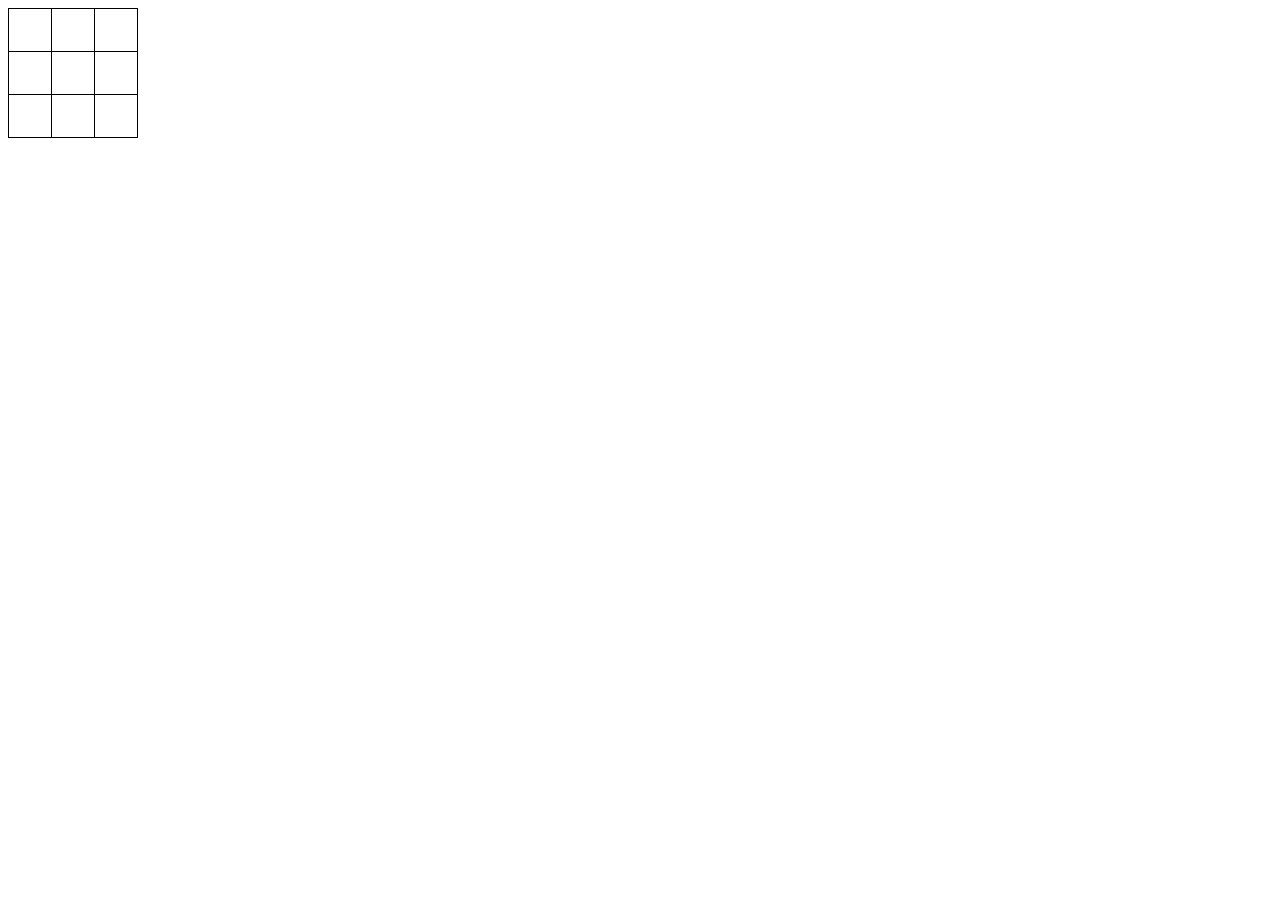
<file: zeroCho/틱택토/index.html>
<!DOCTYPE html>
<html>

<head>
    <meta charset="utf-8" />
    <title>틱택토</title>
    <link rel="stylesheet" href="style.css">
    <style>
        
    </style>
</head>

<body>
    <!-- <table>
    <tr>
      <td></td>
      <td></td>
      <td></td>
    </tr>
    <tr>
      <td></td>
      <td></td>
      <td></td>
    </tr>
    <tr>
      <td></td>
      <td></td>
      <td></td>
    </tr>
  </table> -->
    <script>
        const body = document.querySelector('body');
        const $table = document.createElement('table'); //테이블
        const $result = document.createElement('div'); //결과창
        const $restart = document.createElement('button');
        
        let turn = 'O';
        let clickable = true;
        let isEnd = false;

        let rows = []; //답 배열
        /*
            [$td, $td, $td],
            [$td, $td, $td],
            [$td, $td, $td],
            이 구조를 만들것임

            00 01 02
            10 11 12
            20 21 22
        */

        const setTable = () => {
            $table.innerText = '';
            rows = [];
            for (let i = 0; i < 3; i++) {
                const $tr = document.createElement('tr'); //tr생성
                const cells = [];
                for (let j = 0; j < 3; j++) {
                    //tr(행)에 3칸씩 생성
                    const $td = document.createElement('td');
                    cells.push($td);
                    //$td.addEventListener('click', check); //각 칸 마다 클릭시 이벤트 추가해줌
                    $tr.appendChild($td);
                }
                rows.push(cells);
                $table.addEventListener('click', tdClick);
                //이벤트 버블링 현상때문에 table에 이벤트 리스너를 걸어도 이벤트가 발생한 td에 적용됨
                //자식 -> 부모로 이벤트 전달
                $table.appendChild($tr);
            }
            body.appendChild($table);
        }

        const setButton = () => {
            if(isEnd){
                $restart.classList.remove('invisible');
                $restart.innerText = '다시하기';
                $restart.addEventListener('click', init);
            }
            
        }
        //칸 클릭시 이벤트 함수

        //승부판단
        const checkWinner = (target) => {
            console.log(target.innerText);
            const rowIndex = target.parentNode.rowIndex;
            const cellIndex = target.cellIndex;

            let winner = false;

            //target의 위치를 기준으로 가로, 세로, 대각선 검사
            if (
                rows[rowIndex][0].innerText === turn && rows[rowIndex][1].innerText === turn && rows[rowIndex][2].innerText === turn ||
                rows[0][cellIndex].innerText === turn && rows[1][cellIndex].innerText === turn && rows[2][cellIndex].innerText === turn ||
                rows[0][0].innerText === turn && rows[1][1].innerText === turn && rows[2][2].innerText === turn ||
                rows[0][2].innerText === turn && rows[1][1].innerText === turn && rows[2][0].innerText === turn) {
                
                isEnd = true;
                setButton();

                return true;
            }

            return false;
        }

        //무승부 판단
        const checkDraw = (target) => {
            let count = 0;
            let draw = true;

            //빈 칸이 있으면 무승부 판정 못함
            // rows.forEach((row, rIndex) => {
            //     row.forEach((cell, cIndex) => {
            //         if (!cell.textContent) { //빈 칸이 있으면
            //             draw = false; //draw를 false로
            //             return;
            //         }

            //     })
            // });

            draw = rows.flat().every(cell => cell.innerText); //하나라도 값이 없으면 false
            if (draw) {
                isEnd = true;
                setButton();
            }

            return draw;
        }

        const tdClick = (event) => {
            if(!clickable) {
                return;
            }
            if (event.target.innerText) {
                //이미 클릭한 태그면 return
                alert('빈 곳을 클릭해주세요');
                return;
            }

            event.target.innerText = turn; //클릭한 태그의 내용을 turn으로 바꿔줌
            
            //승부 판단
            if (checkWinner(event.target)){
                $result.innerText = `${turn}님이 승리!`;
                $table.removeEventListener('click', tdClick);
                return;
            };

            //무승부 판단
            if(checkDraw(event.target)){
                $result.innerText = `무승부`;
                return;
            }

            turn = turn === 'O' ? 'X' : 'O' //O였으면 X로, X였으면 O로 바꿔줌
            clickable = false; //턴 바뀌면 클릭 못하게

            setTimeout(() => {
                computerTurn();
                clickable = true;
            },500)
        }

        const computerTurn = () => {
            const emptyCells = rows.flat().filter((cell) => !cell.innerText);
            const randomCell = emptyCells[Math.floor(Math.random() * emptyCells.length)];

            randomCell.innerText = 'X';

            if (checkWinner(randomCell)){
                $result.innerText = `COM님이 승리!`;
                
                return;
            };

            if (checkDraw(randomCell)) {
                $result.innerText = `무승부`;
                return;
            }

            turn = turn === 'X' ? 'O' : 'X'
        }

        const reset = () => {
            body.removeChild(body.childNodes[3]);
            $restart.classList.add('invisible');
            $result.innerText = '';
        }

        const init = () => {
            reset();
            setTable();
            body.appendChild($result);
            body.appendChild($restart);
        }

        init();
        
    </script>
</body>

</html>
</file>
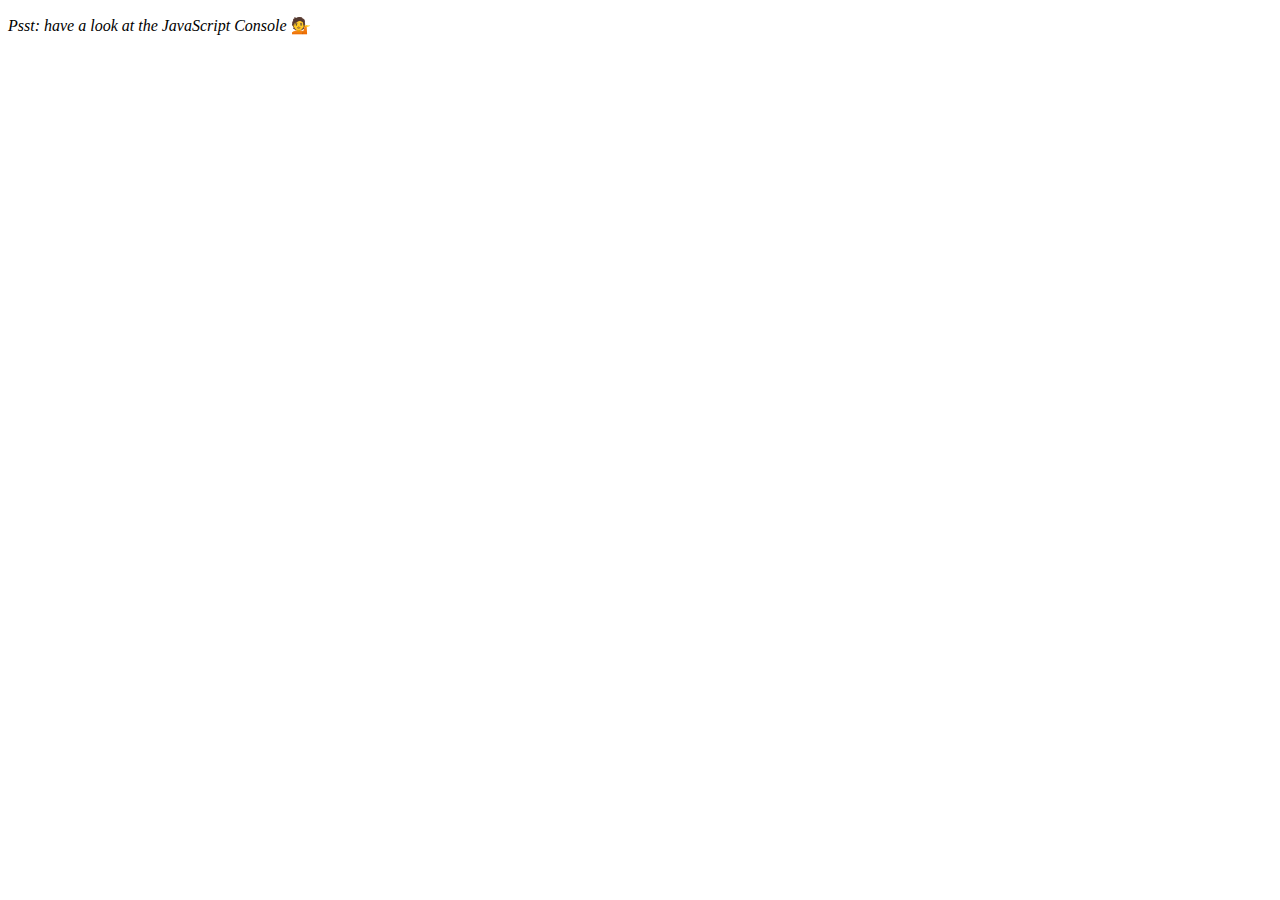
<file: array_cardio1/index-FINISHED.html>
<!DOCTYPE html>
<html lang="en">
<head>
  <meta charset="UTF-8">
  <title>Array Cardio 💪</title>
</head>
<body>
  <p><em>Psst: have a look at the JavaScript Console</em> 💁</p>
  <script>
    // Get your shorts on - this is an array workout!
    // ## Array Cardio Day 1

    // Some data we can work with

    const inventors = [
      { first: 'Albert', last: 'Einstein', year: 1879, passed: 1955 },
      { first: 'Isaac', last: 'Newton', year: 1643, passed: 1727 },
      { first: 'Galileo', last: 'Galilei', year: 1564, passed: 1642 },
      { first: 'Marie', last: 'Curie', year: 1867, passed: 1934 },
      { first: 'Johannes', last: 'Kepler', year: 1571, passed: 1630 },
      { first: 'Nicolaus', last: 'Copernicus', year: 1473, passed: 1543 },
      { first: 'Max', last: 'Planck', year: 1858, passed: 1947 },
      { first: 'Katherine', last: 'Blodgett', year: 1898, passed: 1979 },
      { first: 'Ada', last: 'Lovelace', year: 1815, passed: 1852 },
      { first: 'Sarah E.', last: 'Goode', year: 1855, passed: 1905 },
      { first: 'Lise', last: 'Meitner', year: 1878, passed: 1968 },
      { first: 'Hanna', last: 'Hammarström', year: 1829, passed: 1909 }
    ];

    const people = [
      'Bernhard, Sandra', 'Bethea, Erin', 'Becker, Carl', 'Bentsen, Lloyd', 'Beckett, Samuel', 'Blake, William', 'Berger, Ric', 'Beddoes, Mick', 'Beethoven, Ludwig',
      'Belloc, Hilaire', 'Begin, Menachem', 'Bellow, Saul', 'Benchley, Robert', 'Blair, Robert', 'Benenson, Peter', 'Benjamin, Walter', 'Berlin, Irving',
      'Benn, Tony', 'Benson, Leana', 'Bent, Silas', 'Berle, Milton', 'Berry, Halle', 'Biko, Steve', 'Beck, Glenn', 'Bergman, Ingmar', 'Black, Elk', 'Berio, Luciano',
      'Berne, Eric', 'Berra, Yogi', 'Berry, Wendell', 'Bevan, Aneurin', 'Ben-Gurion, David', 'Bevel, Ken', 'Biden, Joseph', 'Bennington, Chester', 'Bierce, Ambrose',
      'Billings, Josh', 'Birrell, Augustine', 'Blair, Tony', 'Beecher, Henry', 'Biondo, Frank'
    ];
    
    // Array.prototype.filter()
    // 1. Filter the list of inventors for those who were born in the 1500's
    const fifteen = inventors.filter(inventor => (inventor.year >= 1500 && inventor.year < 1600));

    console.table(fifteen);

    // Array.prototype.map()
    // 2. Give us an array of the inventor first and last names
    const fullNames = inventors.map(inventor => `${inventor.first} ${inventor.last}`);
    console.log(fullNames);

    // Array.prototype.sort()
    // 3. Sort the inventors by birthdate, oldest to youngest
    // const ordered = inventors.sort(function(a, b) {
    //   if(a.year > b.year) {
    //     return 1;
    //   } else {
    //     return -1;
    //   }
    // });

    const ordered = inventors.sort((a, b) => a.year > b.year ? 1 : -1);
    console.table(ordered);

    // Array.prototype.reduce()
    // 4. How many years did all the inventors live?
    const totalYears = inventors.reduce((total, inventor) => {
      return total + (inventor.passed - inventor.year);
    }, 0);

    console.log(totalYears);

    // 5. Sort the inventors by years lived
    const oldest = inventors.sort(function(a, b) {
      const lastInventor = a.passed - a.year;
      const nextInventor = b.passed - b.year;
      return lastInventor > nextInventor ? -1 : 1;
    });
    console.table(oldest);

    // 6. create a list of Boulevards in Paris that contain 'de' anywhere in the name
    // https://en.wikipedia.org/wiki/Category:Boulevards_in_Paris

    // const category = document.querySelector('.mw-category');
    // const links = Array.from(category.querySelectorAll('a'));
    // const de = links
    //             .map(link => link.textContent)
    //             .filter(streetName => streetName.includes('de'));

    // 7. sort Exercise
    // Sort the people alphabetically by last name
    const alpha = people.sort((lastOne, nextOne) => {
      const [aLast, aFirst] = lastOne.split(', ');
      const [bLast, bFirst] = nextOne.split(', ');
      return aLast > bLast ? 1 : -1;
    });
    console.log(alpha);

    // 8. Reduce Exercise
    // Sum up the instances of each of these
    const data = ['car', 'car', 'truck', 'truck', 'bike', 'walk', 'car', 'van', 'bike', 'walk', 'car', 'van', 'car', 'truck', 'pogostick'];

    const transportation = data.reduce(function(obj, item) {
      if (!obj[item]) {
        obj[item] = 0;
      }
      obj[item]++;
      return obj;
    }, {});

    console.log(transportation);

  </script>
</body>
</html>
</file>
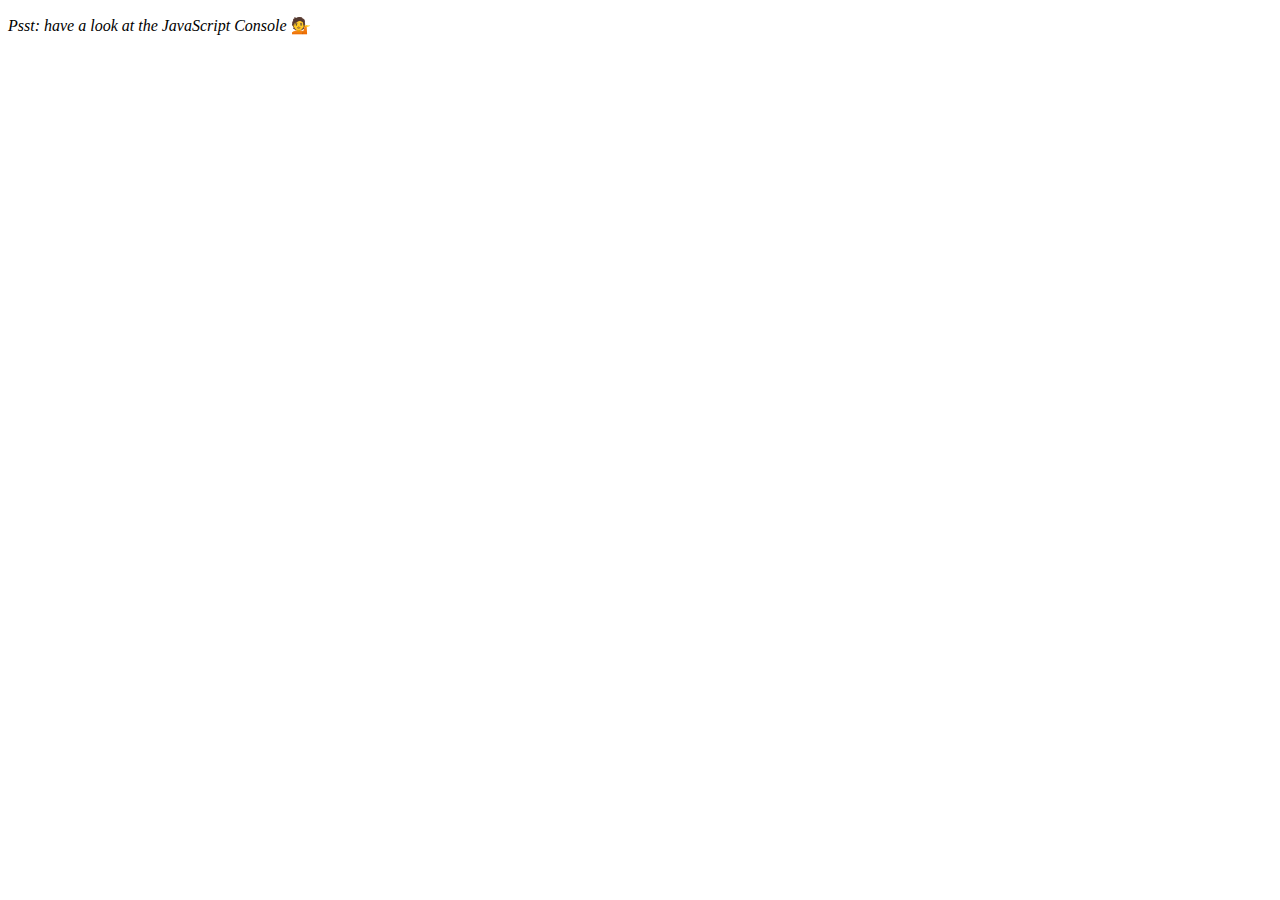
<file: array_cardio1/index-START.html>
<!DOCTYPE html>
<html lang="en">
<head>
  <meta charset="UTF-8">
  <title>Array Cardio 💪</title>
</head>
<body>
  <p><em>Psst: have a look at the JavaScript Console</em> 💁</p>
  <script>
    // Get your shorts on - this is an array workout!
    // ## Array Cardio Day 1

    // Some data we can work with

    const inventors = [
      { first: 'Albert', last: 'Einstein', year: 1879, passed: 1955 },
      { first: 'Isaac', last: 'Newton', year: 1643, passed: 1727 },
      { first: 'Galileo', last: 'Galilei', year: 1564, passed: 1642 },
      { first: 'Marie', last: 'Curie', year: 1867, passed: 1934 },
      { first: 'Johannes', last: 'Kepler', year: 1571, passed: 1630 },
      { first: 'Nicolaus', last: 'Copernicus', year: 1473, passed: 1543 },
      { first: 'Max', last: 'Planck', year: 1858, passed: 1947 },
      { first: 'Katherine', last: 'Blodgett', year: 1898, passed: 1979 },
      { first: 'Ada', last: 'Lovelace', year: 1815, passed: 1852 },
      { first: 'Sarah E.', last: 'Goode', year: 1855, passed: 1905 },
      { first: 'Lise', last: 'Meitner', year: 1878, passed: 1968 },
      { first: 'Hanna', last: 'Hammarström', year: 1829, passed: 1909 }
    ];

    const people = [
      'Bernhard, Sandra', 'Bethea, Erin', 'Becker, Carl', 'Bentsen, Lloyd', 'Beckett, Samuel', 'Blake, William', 'Berger, Ric', 'Beddoes, Mick', 'Beethoven, Ludwig',
      'Belloc, Hilaire', 'Begin, Menachem', 'Bellow, Saul', 'Benchley, Robert', 'Blair, Robert', 'Benenson, Peter', 'Benjamin, Walter', 'Berlin, Irving',
      'Benn, Tony', 'Benson, Leana', 'Bent, Silas', 'Berle, Milton', 'Berry, Halle', 'Biko, Steve', 'Beck, Glenn', 'Bergman, Ingmar', 'Black, Elk', 'Berio, Luciano',
      'Berne, Eric', 'Berra, Yogi', 'Berry, Wendell', 'Bevan, Aneurin', 'Ben-Gurion, David', 'Bevel, Ken', 'Biden, Joseph', 'Bennington, Chester', 'Bierce, Ambrose',
      'Billings, Josh', 'Birrell, Augustine', 'Blair, Tony', 'Beecher, Henry', 'Biondo, Frank'
    ];
    
    // Array.prototype.filter()
    // 1. Filter the list of inventors for those who were born in the 1500's
      console.log(inventors.filter(inventor => inventor.year >=1500 && inventor.year < 1600))
    // Array.prototype.map()
    // 2. Give us an array of the inventors first and last names
    // .map은 새로운 배열을 반환함.
      console.log(inventors.map(inventor => `${inventor.first} ${inventor.last}`));

    // Array.prototype.sort()
    // 3. Sort the inventors by birthdate, oldest to youngest
      console.log('오름차순',inventors.sort((first, second) => {
        return first.year-second.year
      }))
      console.log('내림차순',inventors.sort((first, second) => {
          return second.year - first.year
        }))
      console.table(inventors.sort((first, second) => {
          return second.year - first.year
        }))
    // Array.prototype.reduce()
    // 4. How many years did all the inventors live all together?
        console.log(inventors.reduce((total, inventor) => {
          return total + (inventor.passed-inventor.year)
        }, 0));
    // 5. Sort the inventors by years lived
        console.log(
          inventors.sort((a,b) =>{
            const last = a.passed - a.year;
            const next = b.passed - b.year;

            return next-last
          })
        )

    // 6. create a list of Boulevards in Paris that contain 'de' anywhere in the name
    // https://en.wikipedia.org/wiki/Category:Boulevards_in_Paris
       const category = document.querySelector('.mw-category');
       const links = [...category.querySelectorAll('a')];

       const de = links.map(link => link.textContent)
                        .filter(name => name.includes('de'));

    // 7. sort Exercise
    // Sort the people alphabetically by last name
          
    // 8. Reduce Exercise
    // Sum up the instances of each of these
    const data = ['car', 'car', 'truck', 'truck', 'bike', 'walk', 'car', 'van', 'bike', 'walk', 'car', 'van', 'car', 'truck' ];

  </script>
</body>
</html>
</file>
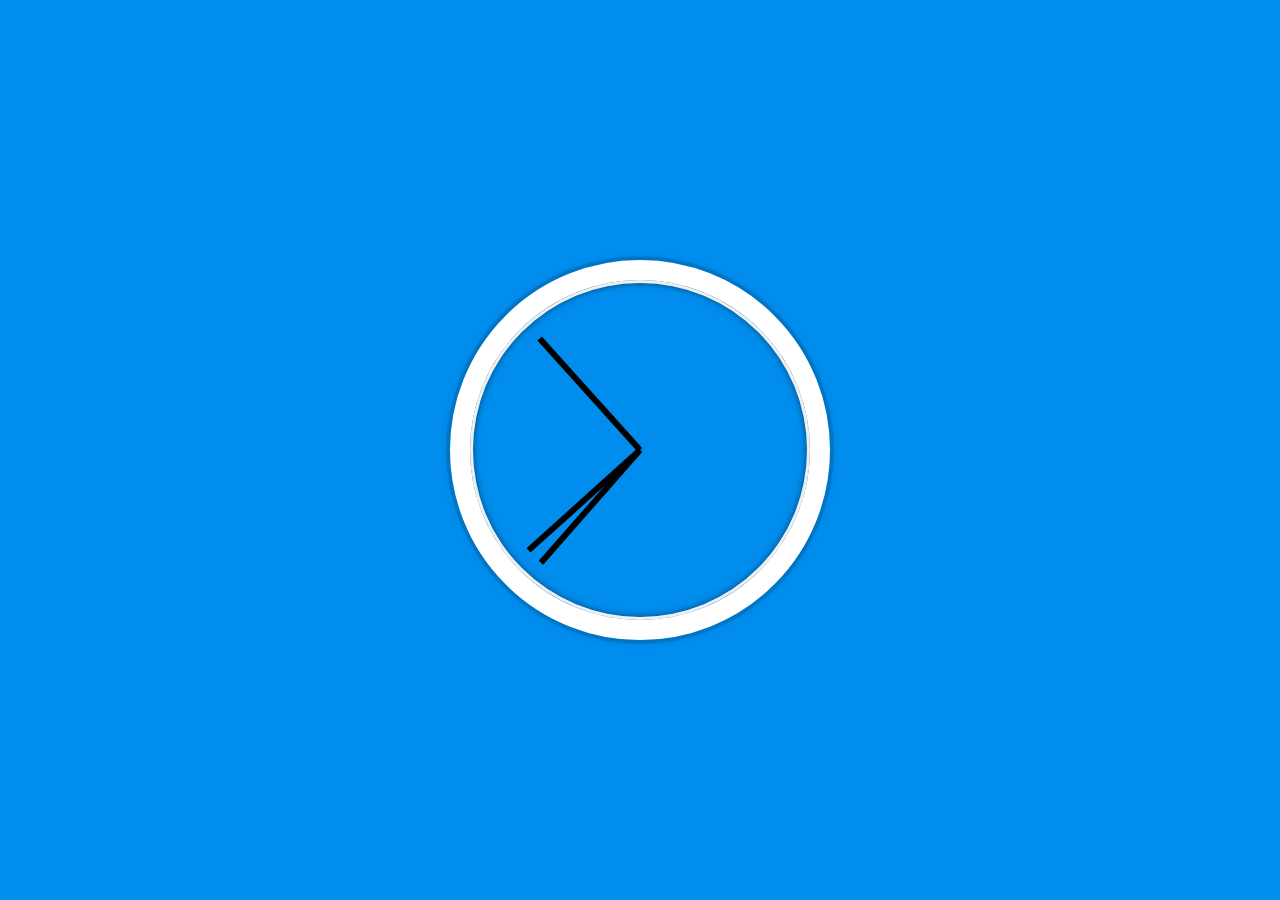
<file: clock/index-FINISHED.html>
<!DOCTYPE html>
<html lang="en">
<head>
  <meta charset="UTF-8">
  <title>JS + CSS Clock</title>
</head>
<body>


    <div class="clock">
      <div class="clock-face">
        <div class="hand hour-hand"></div>
        <div class="hand min-hand"></div>
        <div class="hand second-hand"></div>
      </div>
    </div>


  <style>
    html {
      background: #018DED url(https://unsplash.it/1500/1000?image=881&blur=5);
      background-size: cover;
      font-family: 'helvetica neue';
      text-align: center;
      font-size: 10px;
    }

    body {
      margin: 0;
      font-size: 2rem;
      display: flex;
      flex: 1;
      min-height: 100vh;
      align-items: center;
    }

    .clock {
      width: 30rem;
      height: 30rem;
      border: 20px solid white;
      border-radius: 50%;
      margin: 50px auto;
      position: relative;
      padding: 2rem;
      box-shadow:
        0 0 0 4px rgba(0,0,0,0.1),
        inset 0 0 0 3px #EFEFEF,
        inset 0 0 10px black,
        0 0 10px rgba(0,0,0,0.2);
    }

    .clock-face {
      position: relative;
      width: 100%;
      height: 100%;
      transform: translateY(-3px); /* account for the height of the clock hands */
    }

    .hand {
      width: 50%;
      height: 6px;
      background: black;
      position: absolute;
      top: 50%;
      transform-origin: 100%;
      transform: rotate(90deg);
      transition: all 0.05s;
      transition-timing-function: cubic-bezier(0.1, 2.7, 0.58, 1);
    }
</style>

<script>
  const secondHand = document.querySelector('.second-hand');
  const minsHand = document.querySelector('.min-hand');
  const hourHand = document.querySelector('.hour-hand');

  function setDate() {
    const now = new Date();

    const seconds = now.getSeconds();
    const secondsDegrees = ((seconds / 60) * 360) + 90;
    secondHand.style.transform = `rotate(${secondsDegrees}deg)`;

    const mins = now.getMinutes();
    const minsDegrees = ((mins / 60) * 360) + ((seconds/60)*6) + 90;
    minsHand.style.transform = `rotate(${minsDegrees}deg)`;

    const hour = now.getHours();
    const hourDegrees = ((hour / 12) * 360) + ((mins/60)*30) + 90;
    hourHand.style.transform = `rotate(${hourDegrees}deg)`;
  }

  setInterval(setDate, 1000);

  setDate();

</script>
</body>
</html>
</file>
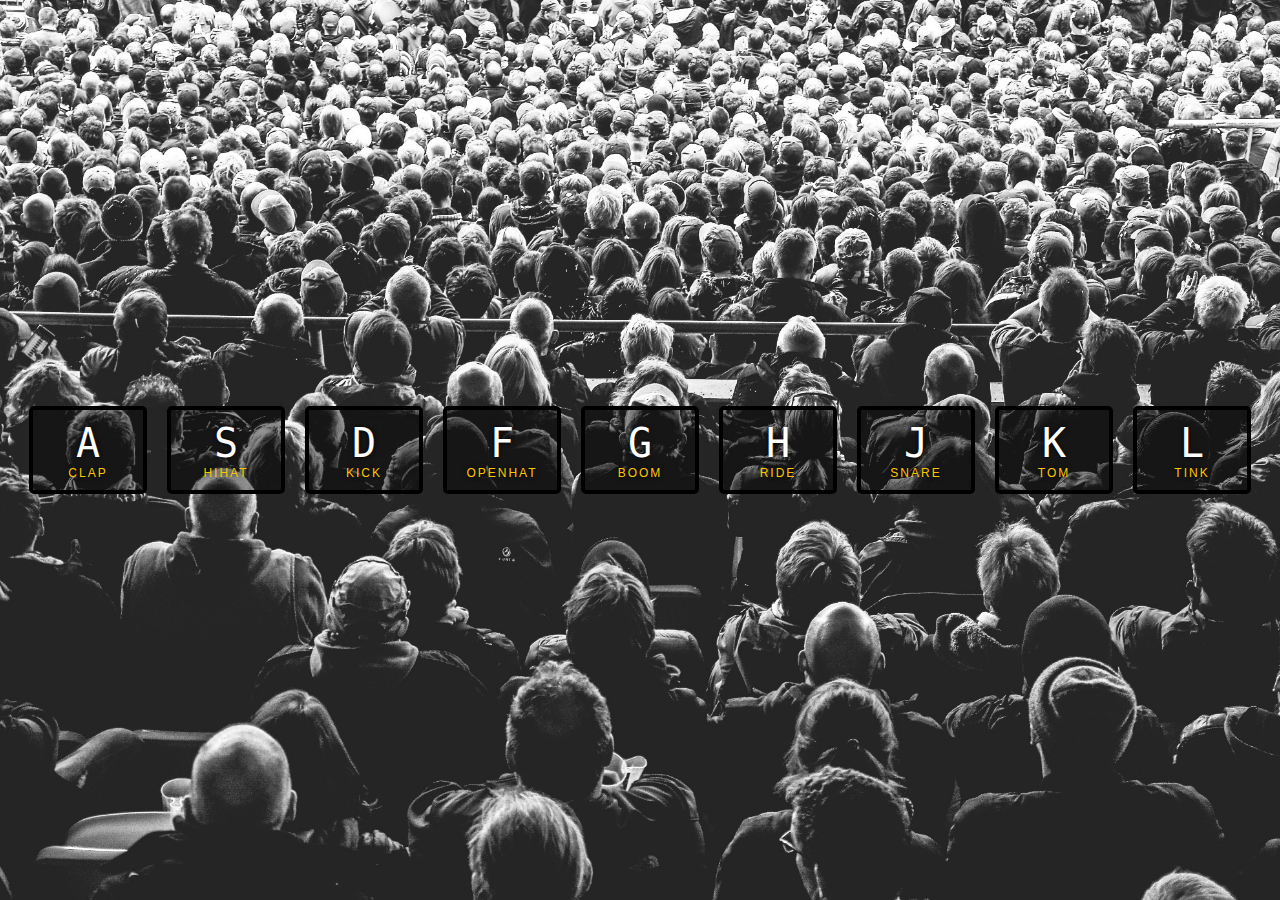
<file: drumkit/index-FINISHED.html>
<!DOCTYPE html>
<html lang="en">
<head>
  <meta charset="UTF-8">
  <title>JS Drum Kit</title>
  <link rel="stylesheet" href="style.css">
</head>
<body>


  <div class="keys">
    <div data-key="65" class="key">
      <kbd>A</kbd>
      <span class="sound">clap</span>
    </div>
    <div data-key="83" class="key">
      <kbd>S</kbd>
      <span class="sound">hihat</span>
    </div>
    <div data-key="68" class="key">
      <kbd>D</kbd>
      <span class="sound">kick</span>
    </div>
    <div data-key="70" class="key">
      <kbd>F</kbd>
      <span class="sound">openhat</span>
    </div>
    <div data-key="71" class="key">
      <kbd>G</kbd>
      <span class="sound">boom</span>
    </div>
    <div data-key="72" class="key">
      <kbd>H</kbd>
      <span class="sound">ride</span>
    </div>
    <div data-key="74" class="key">
      <kbd>J</kbd>
      <span class="sound">snare</span>
    </div>
    <div data-key="75" class="key">
      <kbd>K</kbd>
      <span class="sound">tom</span>
    </div>
    <div data-key="76" class="key">
      <kbd>L</kbd>
      <span class="sound">tink</span>
    </div>
  </div>

  <audio data-key="65" src="sounds/clap.wav"></audio>
  <audio data-key="83" src="sounds/hihat.wav"></audio>
  <audio data-key="68" src="sounds/kick.wav"></audio>
  <audio data-key="70" src="sounds/openhat.wav"></audio>
  <audio data-key="71" src="sounds/boom.wav"></audio>
  <audio data-key="72" src="sounds/ride.wav"></audio>
  <audio data-key="74" src="sounds/snare.wav"></audio>
  <audio data-key="75" src="sounds/tom.wav"></audio>
  <audio data-key="76" src="sounds/tink.wav"></audio>

<script>
  function removeTransition(e) {
    if (e.propertyName !== 'transform') return;
    e.target.classList.remove('playing');
  }

  function playSound(e) {
    const audio = document.querySelector(`audio[data-key="${e.keyCode}"]`);
    const key = document.querySelector(`div[data-key="${e.keyCode}"]`);
    if (!audio) return;

    key.classList.add('playing');
    audio.currentTime = 0;
    audio.play();
  }

  const keys = Array.from(document.querySelectorAll('.key'));
  keys.forEach(key => key.addEventListener('transitionend', removeTransition));
  window.addEventListener('keydown', playSound);
</script>


</body>
</html>
</file>
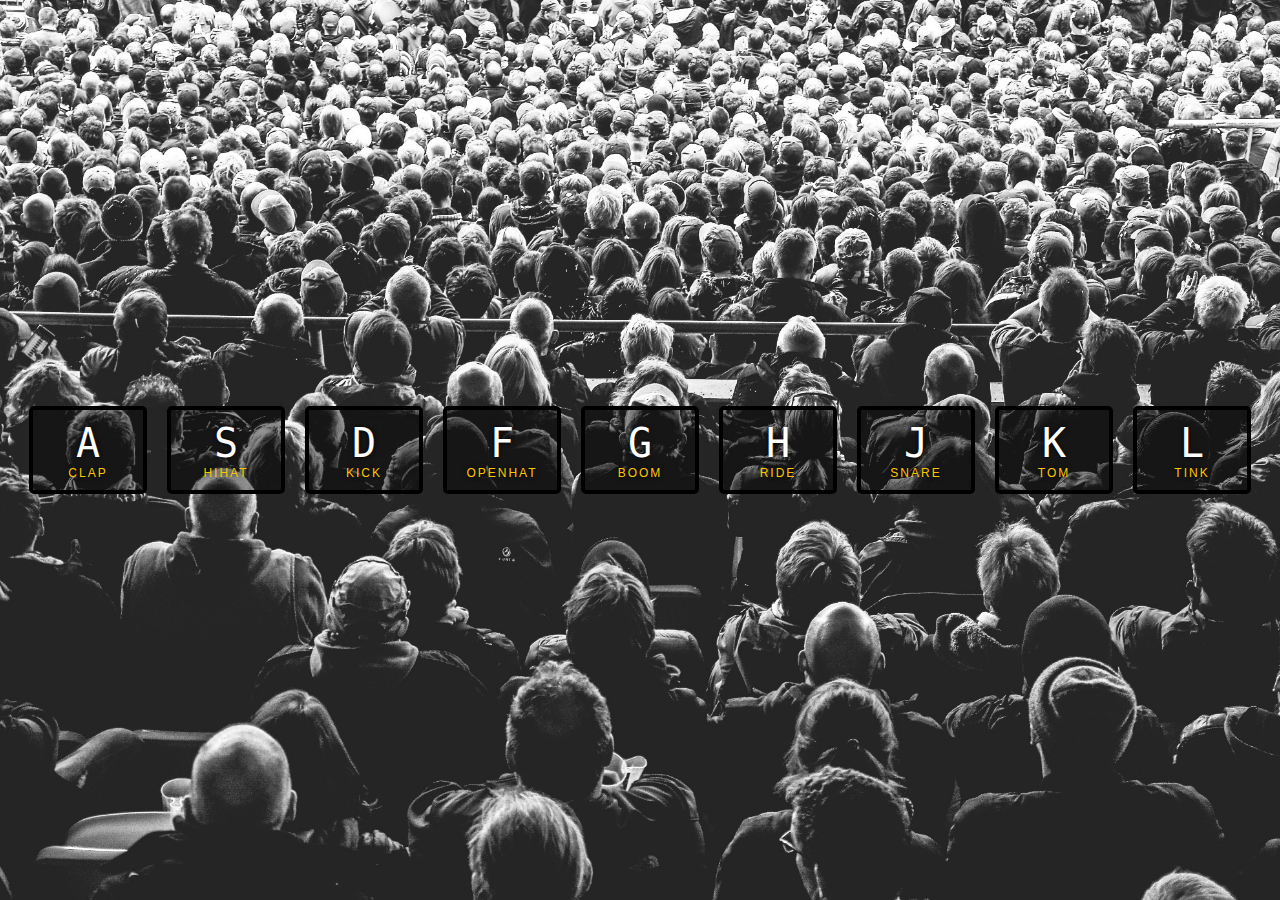
<file: drumkit/index-START.html>
<!DOCTYPE html>
<html lang="en">
<head>
  <meta charset="UTF-8">
  <title>JS Drum Kit</title>
  <link rel="stylesheet" href="style.css">
</head>
<body>


  <div class="keys">
    <div data-key="65" class="key">
      <kbd>A</kbd>
      <span class="sound">clap</span>
    </div>
    <div data-key="83" class="key">
      <kbd>S</kbd>
      <span class="sound">hihat</span>
    </div>
    <div data-key="68" class="key">
      <kbd>D</kbd>
      <span class="sound">kick</span>
    </div>
    <div data-key="70" class="key">
      <kbd>F</kbd>
      <span class="sound">openhat</span>
    </div>
    <div data-key="71" class="key">
      <kbd>G</kbd>
      <span class="sound">boom</span>
    </div>
    <div data-key="72" class="key">
      <kbd>H</kbd>
      <span class="sound">ride</span>
    </div>
    <div data-key="74" class="key">
      <kbd>J</kbd>
      <span class="sound">snare</span>
    </div>
    <div data-key="75" class="key">
      <kbd>K</kbd>
      <span class="sound">tom</span>
    </div>
    <div data-key="76" class="key">
      <kbd>L</kbd>
      <span class="sound">tink</span>
    </div>
  </div>

  <audio data-key="65" src="sounds/clap.wav"></audio>
  <audio data-key="83" src="sounds/hihat.wav"></audio>
  <audio data-key="68" src="sounds/kick.wav"></audio>
  <audio data-key="70" src="sounds/openhat.wav"></audio>
  <audio data-key="71" src="sounds/boom.wav"></audio>
  <audio data-key="72" src="sounds/ride.wav"></audio>
  <audio data-key="74" src="sounds/snare.wav"></audio>
  <audio data-key="75" src="sounds/tom.wav"></audio>
  <audio data-key="76" src="sounds/tink.wav"></audio>
<script src="main.js"></script>


</body>
</html>
</file>
<file: zeroCho/틱택토/style.css>
table {
  border-collapse: collapse;
}

td {
  border: 1px solid black;
  width: 40px;
  height: 40px;
  text-align: center;
  cursor: pointer;
}

.invisible {
  display: none;
}

.visible {
  display: block;
}
</file>
<file: drumkit/style.css>
html {
  font-size: 10px;
  background: url("./background.jpg") bottom center;
  background-size: cover;
}

body,
html {
  margin: 0;
  padding: 0;
  font-family: sans-serif;
}

.keys {
  display: flex;
  flex: 1;
  min-height: 100vh;
  align-items: center;
  justify-content: center;
}

.key {
  display: flex;
  flex-direction: column;
  border: 0.4rem solid black;
  border-radius: 0.5rem;
  margin: 1rem;
  font-size: 1.5rem;
  padding: 1rem 0.5rem;
  transition: all 0.07s ease;
  width: 10rem;
  text-align: center;
  color: white;
  background: rgba(0, 0, 0, 0.4);
  text-shadow: 0 0 0.5rem black;
}

.playing {
  transform: scale(1.1);
  border-color: #ffc600;
  box-shadow: 0 0 1rem #ffc600;
}

kbd {
  font-size: 4rem;
}

.sound {
  font-size: 1.2rem;
  text-transform: uppercase;
  letter-spacing: 0.2rem;
  color: #ffc600;
}
</file>
